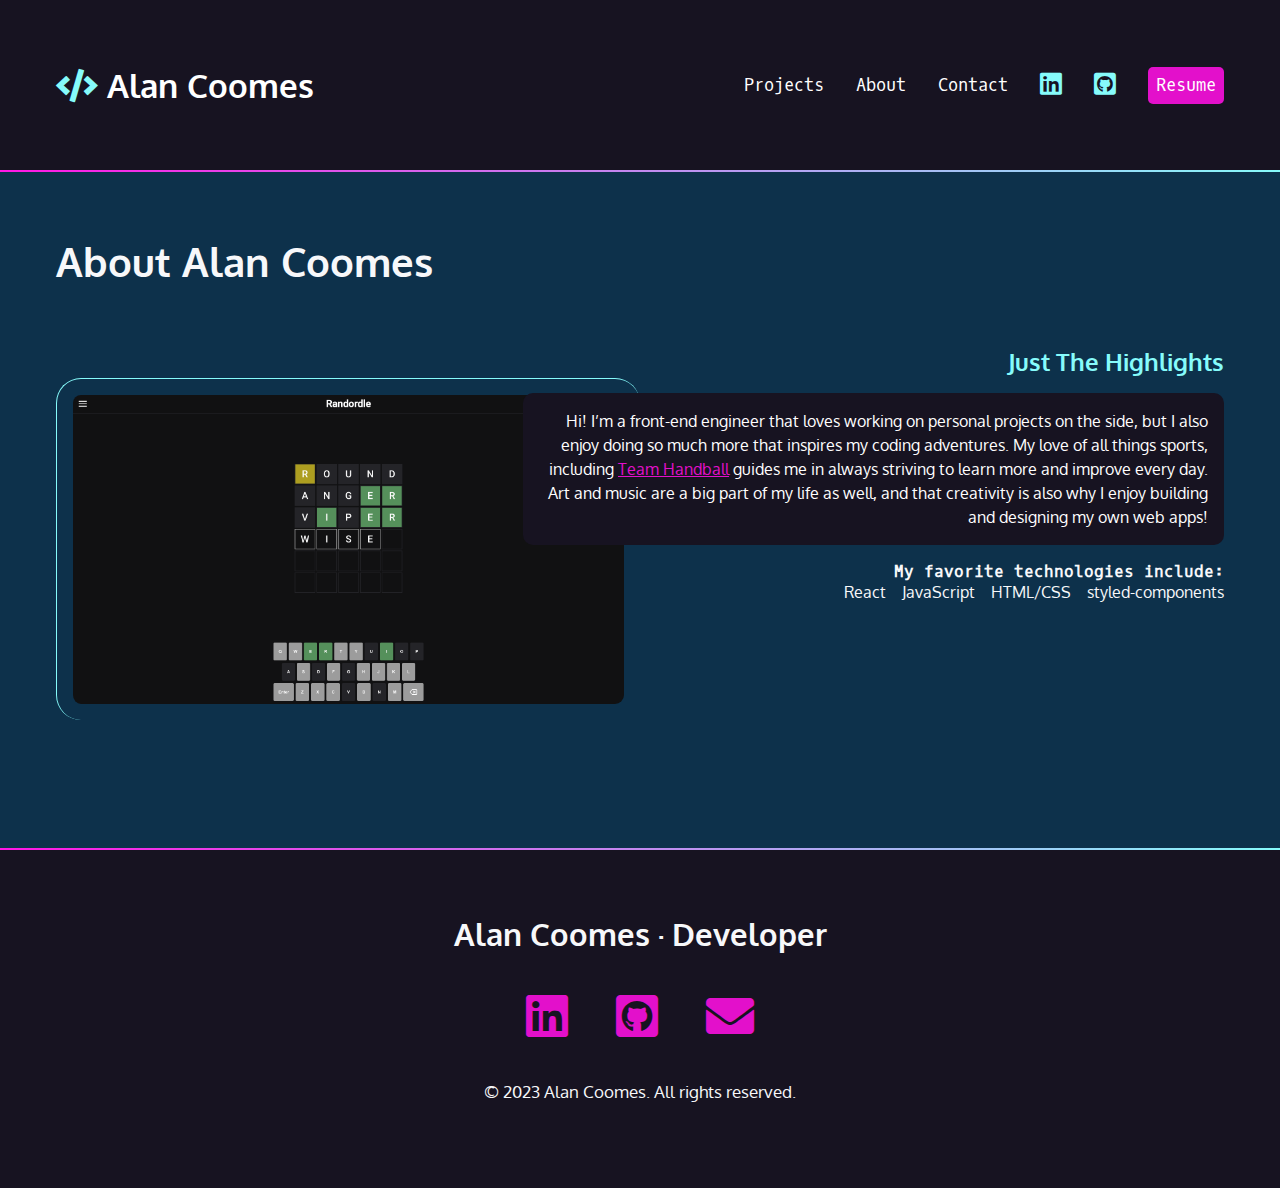
<file: about.html>
<!DOCTYPE html>
<html lang="en">
  <head>
    <meta charset="UTF-8" />
    <meta http-equiv="X-UA-Compatible" content="IE=edge" />
    <meta name="viewport" content="width=device-width, initial-scale=1.0" />
    <title>Alan Coomes Portfolio</title>
    <link rel="preconnect" href="https://fonts.googleapis.com" />
    <link rel="preconnect" href="https://fonts.gstatic.com" crossorigin />
    <link
      href="https://fonts.googleapis.com/css2?family=Oxygen&family=Oxygen+Mono&display=swap"
      rel="stylesheet"
    />
    <link
      rel="stylesheet"
      href="https://cdnjs.cloudflare.com/ajax/libs/font-awesome/5.15.4/css/all.min.css"
    />
    <link rel="stylesheet" href="./css/style.css" />
  </head>
  <body>
    <nav>
      <ul>
        <li>
          <h1>
            <a href="index.html">
              <span class="fas fa-code" aria-hidden="true"></span>
              <span>Alan Coomes</span>
            </a>
          </h1>
        </li>
        <li><a href="index.html#projects">Projects</a></li>
        <li><a href="about.html">About</a></li>
        <li><a href="index.html#contact">Contact</a></li>
        <li>
          <a href="https://www.linkedin.com/in/alan-coomes/" target="_blank">
            <span class="fab fa-linkedin" aria-hidden="true"></span>
            <span class="sr-only">LinkedIn</span>
          </a>
        </li>
        <li>
          <a href="https://github.com/alancoomes" target="_blank">
            <span class="fab fa-github-square" aria-hidden="true"></span>
            <span class="sr-only">Github</span>
          </a>
        </li>
        <li>
          <a href="#" target="_blank" class="button">Resume</a>
        </li>
      </ul>
    </nav>

    <div class="gradient"></div>

    <div class="section-blue">
      <section id="about">
        <h2>About Alan Coomes</h2>
        <article>
          <div class="text">
            <h3>Just The Highlights</h3>
            <p class="blackbox">
              Hi! I’m a front-end engineer that loves working on personal projects on the side, but I also enjoy doing so much more that inspires 
              my coding adventures. My love of all things sports, including <a href="https://www.teamusa.org/usa-team-handball">Team Handball</a>
                guides me in always striving to learn more and improve every day. 
                Art and music are a big part of my life as well, and that creativity is also why I enjoy building and designing my own web apps! 
            </p>
            <h4>My favorite technologies include:</h4>
            <ul>
              <li>React</li>
              <li>JavaScript</li>
              <li>HTML/CSS</li>
              <li>styled-components</li>
            </ul>
          </div>
          <!-- <div class="image-wrapper"> -->
            <img
              src="./img/Randordle Screenshot.png"
              alt="Screenshot of my Wordle clone"
            />
          <!-- </div> -->
        </article>
      </section>
    </div>
      <div class="gradient"></div>
    </div>
    <footer>
      <h2>Alan Coomes &middot; Developer</h2>
      <ul>
        <li>
          <a href="https://www.linkedin.com/in/alan-coomes/" target="_blank">
            <span class="fab fa-linkedin" aria-hidden="true"></span>
            <span class="sr-only">LinkedIn</span>
          </a>
        </li>
        <li>
          <a href="https://github.com/alancoomes" target="_blank">
            <span class="fab fa-github-square" aria-hidden="true"></span>
            <span class="sr-only">Github</span>
          </a>
        </li>
        <li>
          <a href="mailto:alan.coomes2@gmail.com">
            <span class="fas fa-envelope" aria-hidden="true"></span>
            <span class="sr-only">Email</span>
          </a>
        </li>
      </ul>
      <p><small>&copy; 2023 Alan Coomes. All rights reserved.</small></p>
    </footer>
  </body>
</html>
</file>
<file: css/style.css>
/* Variables declared here - these are the colors for our pages, as well as the font stacks and sizes. */

:root {
  --black: #171321;
  --dkblue: #0d314b;
  --plum: #4b0d49;
  --hotmag: #ff17e4;
  --magenta: #e310cb;
  --aqua: #86fbfb;
  --white: #f7f8fa;
  --font-size: 1.3rem;
  --mono: "Oxygen mono", monospace;
  --sans: Oxygen, sans-serif;
}

/* border box model: https://css-tricks.com/box-sizing/ */

html {
  box-sizing: border-box;
}

*,
*::before,
*::after {
  box-sizing: inherit;
}

/* generic styles for the page */

body {
  padding: 0;
  margin: 0;
  font-family: var(--sans);
  background-color: var(--black);
  color: var(--white);
  font-size: var(--font-size);
}

h1,
h2,
h3 {
  margin: 0;
}

a {
  color: var(--magenta);
}

a:hover {
  color: var(--hotmag);
  text-decoration: none;
}
img {
  width: 100%;
}

/* background color divs */

.section-plum {
  background-color: var(--plum);
}
.section-blue {
  background-color: var(--dkblue);
}

.gradient {
  background: linear-gradient(
    90deg,
    rgba(255, 23, 228, 1) 0%,
    rgba(134, 251, 251, 1) 100%
  );
  height: 2px;
}

/* intro styles */

#intro {
  padding: 4rem 1rem 10rem 1rem;
  padding-bottom: 10rem;
  max-width: 1200px;
  margin: 0 auto;
}

#intro p {
  font-size: 1rem;
  line-height: 1.5;
}

#intro .name {
  font-family: var(--mono);
  font-size: 1rem;
}

.name span {
  font-family: var(--sans);
  font-size: 4rem;
  color: var(--aqua);
  display: block;
  font-weight: 300;
}

#intro h2 {
  font-size: 4rem;
}

/* contact section */

#contact {
  max-width: 1200px;
  text-align: center;
  margin: 0 auto;
  padding: 4rem 0;
  display: flex;
  flex-direction: column;
  justify-content: center;
}

#contact p:first-of-type {
  max-width: 600px;
  padding-left: 16px;
  padding-right: 16px;
  align-self: center;
}

#contact p:last-child {
  margin-top: 3rem;
}

/* navigation */

nav {
  font-family: var(--mono);
  font-size: 80%;
  padding: 4rem 1rem;
}

nav h1 a {
  font-family: var(--sans);
}

nav ul {
  margin: 0;
  padding: 0;
  list-style-type: none;
  display: flex;
  flex-flow: row wrap;
  justify-content: center;
  align-items: center;
  gap: 2rem;
}

nav li:first-child {
  flex-basis: 100%;
  text-align: center;
}

nav [class*="fa-"] {
  font-size: 150%;
  color: var(--aqua);
}

nav h1 [class*="fa-"] {
  font-size: 100%;
  color: var(--aqua);
}

nav a {
  color: white;
  text-decoration: none;
  display: block;
}

nav a:hover,
nav [class*="fa-"]:hover {
  color: var(--magenta);
}

.button {
  background-color: var(--magenta);
  color: white;
  padding: 0.5rem;
  border-radius: 5px;
  text-decoration: none;
  font-family: var(--mono);
}

.button:hover {
  color: white;
  background-color: var(--hotmag);
}

/* projects section */
#projects {
  padding: 4rem 1rem;
  max-width: 1200px;
  margin: 0 auto;
}
#projects h2 {
  font-size: 2.5rem;
  margin-bottom: calc(2.5rem * 1.5);
}
#projects h3 {
  color: var(--aqua);
}

#projects h4 {
  font-size: 1rem;
  font-family: var(--mono);
  margin: 0;
}
.blackbox {
  padding: 1rem;
  border-radius: 10px;
  color: white;
  background-color: var(--black);
  font-size: 1rem;
  line-height: 1.5;
}
#projects ul {
  list-style-type: none;
  padding: 0;
  margin: 0;
  display: flex;
  flex-flow: row wrap;
  justify-content: flex-start;
  gap: 1rem;
  font-size: 1rem;
}
#projects img {
  margin: 2rem 0 4rem 0;
  padding: 1rem;
  border-left: 1px solid var(--aqua);
  border-top: 1px solid var(--aqua);
  border-radius: 25px;
}

/* about section */
#about {
  padding: 4rem 1rem;
  max-width: 1200px;
  margin: 0 auto;
}
#about h2 {
  font-size: 2.5rem;
  margin-bottom: calc(2.5rem * 1.5);
}
#about h3 {
  color: var(--aqua);
}

#about h4 {
  font-size: 1rem;
  font-family: var(--mono);
  margin: 0;
}
.blackbox {
  padding: 1rem;
  border-radius: 10px;
  color: white;
  background-color: var(--black);
  font-size: 1rem;
  line-height: 1.5;
}
#about ul {
  list-style-type: none;
  padding: 0;
  margin: 0;
  display: flex;
  flex-flow: row wrap;
  justify-content: flex-start;
  gap: 1rem;
  font-size: 1rem;
}
#about img {
  margin: 2rem 0 4rem 0;
  padding: 1rem;
  border-left: 1px solid var(--aqua);
  border-top: 1px solid var(--aqua);
  border-radius: 25px;
}


/* footer section */

footer {
  text-align: center;
  padding: 4rem 0;
}

footer ul {
  list-style-type: none;
  padding: 0;
  margin: 2rem 0;
  display: flex;
  flex-flow: row wrap;
  justify-content: center;
  gap: 3rem;
  font-size: 3rem;
}
@media (min-width: 800px) {
  article {
    display: grid;
    grid-template-columns: repeat(10, 1fr);
  }

  #about img {
    grid-column: 1/6;
    grid-row: 1/2;
  }

  #about ul {
    justify-content: flex-end;
  }

  #projects img {
    grid-column: 1/6;
    grid-row: 1/2;
  }
  .text {
    grid-column: 5/11;
    grid-row: 1/2;
    order: 2;
    text-align: right;
  }
  .reverse .text {
    grid-column: 1/6;
    grid-row: 1/2;
    order: 1;
    text-align: left;
  }

  #projects .reverse img {
    grid-column: 5/11;
    grid-row: 1/2;
  }

  #projects ul {
    justify-content: flex-end;
  }

  #projects .reverse ul {
    justify-content: flex-start;
  }
}
@media (min-width: 850px) {
  nav {
    max-width: 1200px;
    margin: 0 auto;
  }
  nav li:first-child {
    flex-basis: auto;
    text-align: left;
    margin-right: auto;
  }
}
</file>
